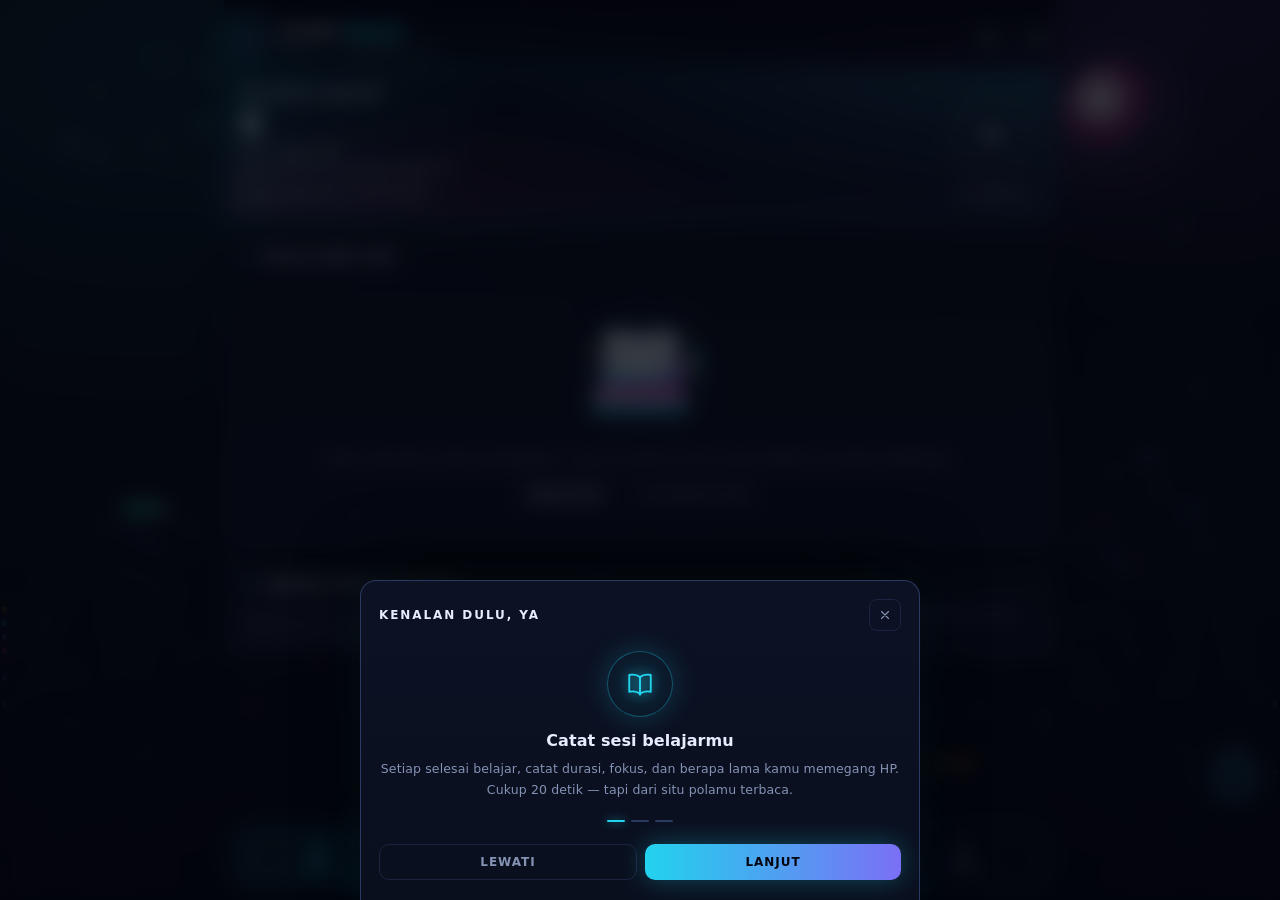
<file: index.html>
<!DOCTYPE html>
<html lang="id" data-tema="gelap">
<head>
<meta charset="utf-8">
<meta name="viewport" content="width=device-width, initial-scale=1, viewport-fit=cover">
<meta name="theme-color" content="#04060f">
<meta name="color-scheme" content="dark light">
<meta name="description" content="StudyTrack — aplikasi analisis kebiasaan belajar mahasiswa dengan K-Means clustering. Catat sesi belajar, lihat polamu, dapatkan saran yang terukur.">
<title>StudyTrack — Analisis Kebiasaan Belajar</title>
<link rel="canonical" href="https://whitefoxrakka-cloud.github.io/studytrack-ssd30/">

<meta property="og:type" content="website">
<meta property="og:title" content="StudyTrack — Analisis Kebiasaan Belajar Mahasiswa">
<meta property="og:description" content="Catat sesi belajar, lihat pola kebiasaanmu lewat K-Means clustering, dapatkan saran yang terukur.">
<meta property="og:image" content="assets/img/og.png">
<meta name="twitter:card" content="summary_large_image">

<link rel="icon" type="image/svg+xml" href="assets/ikon.svg">
<link rel="apple-touch-icon" href="assets/img/ikon-192.png">
<link rel="manifest" href="manifest.webmanifest">
<link rel="stylesheet" href="assets/css/app.css">
</head>
<body>

<!-- latar kota futuristik: diisi oleh kota.js -->
<div id="kota" aria-hidden="true"></div>

<!-- layar muat -->
<div id="muat" role="status" aria-live="polite" aria-label="Memuat aplikasi">
  <div class="muat-kartu">
    <div class="muat-logo" aria-hidden="true">STUDY<span>TRACK</span></div>
    <div class="muat-label">Sistem analisis kebiasaan belajar</div>
    <div class="muat-bar"><i></i></div>
    <div class="muat-log" id="muatLog">memuat dataset survei</div>
  </div>
</div>

<div class="app">
  <header class="topbar">
    <div class="brand">
      <div class="logo" aria-hidden="true">
        <svg viewBox="0 0 32 32" fill="none">
          <path d="M16 3.4 26.2 9.2v13.6L16 28.6 5.8 22.8V9.2z" stroke="currentColor" stroke-width="1.3" stroke-linejoin="round" opacity=".45"/>
          <path d="M11.2 20.2v-5M16 20.2V10.4M20.8 20.2v-3.4" stroke="currentColor" stroke-width="2" stroke-linecap="round"/>
          <circle cx="16" cy="6.8" r="1.7" fill="currentColor"/>
        </svg>
      </div>
      <div>
        <h1>Study<span>Track</span></h1>
        <p id="tanggal">—</p>
      </div>
    </div>
    <div class="topbar-aksi">
      <button class="icon-tombol" data-act="tema" id="btnTema" title="Ganti tema" aria-label="Ganti tema">
        <svg viewBox="0 0 24 24" aria-hidden="true"><path d="M20 14.6A8.6 8.6 0 0 1 9.4 4a8.6 8.6 0 1 0 10.6 10.6z"/></svg>
      </button>
      <button class="icon-tombol" data-act="atur" title="Pengaturan" aria-label="Pengaturan">
        <svg viewBox="0 0 24 24" aria-hidden="true"><circle cx="12" cy="12" r="3.1"/><path d="M12 2.9v2.7M12 18.4v2.7M2.9 12h2.7M18.4 12h2.7M5.6 5.6l1.9 1.9M16.5 16.5l1.9 1.9M18.4 5.6l-1.9 1.9M7.5 16.5l-1.9 1.9"/></svg>
      </button>
    </div>
  </header>
  <main id="isi"></main>
</div>

<nav class="tabbar" id="tabbar" aria-label="Navigasi utama"></nav>

<button id="nora" data-act="nora" title="Nora — asisten kecil" aria-label="Tanya Nora">
  <svg viewBox="0 0 120 120" aria-hidden="true">
    <circle class="cincin-holo" cx="60" cy="62" r="47" fill="none" stroke="#22d3ee" stroke-width=".9" stroke-dasharray="3 8" opacity=".5"/>
    <g class="badan-holo">
      <path d="M34 96V58a26 26 0 0 1 52 0v38q-6.5-8-13 0-6.5 8-13 0-6.5-8-13 0-6.5 8-13 0Z" fill="rgba(8,16,32,.88)" stroke="#22d3ee" stroke-width="2.3" stroke-linejoin="round"/>
      <path d="M34 96V58a26 26 0 0 1 52 0v38q-6.5-8-13 0-6.5 8-13 0-6.5-8-13 0-6.5 8-13 0Z" fill="none" stroke="#ff2d95" stroke-width="1" opacity=".45" transform="translate(1.8 1.8)"/>
      <g class="mata">
        <rect x="43" y="52" width="11" height="6.4" rx="3.2" fill="#22d3ee"/>
        <rect x="66" y="52" width="11" height="6.4" rx="3.2" fill="#22d3ee"/>
      </g>
      <path d="M52 68h16" stroke="#22d3ee" stroke-width="2.2" stroke-linecap="round" opacity=".75"/>
      <path d="M60 32V20" stroke="#22d3ee" stroke-width="2.2" stroke-linecap="round"/>
      <circle cx="60" cy="17" r="3.4" fill="#ff2d95"/>
    </g>
  </svg>
</button>
<div id="noraGelembung" role="status" aria-live="polite"></div>
<div id="tumpah" aria-hidden="true"></div>
<div id="toastWadah" aria-live="polite"></div>

<script src="assets/js/dataset.js"></script>
<script src="assets/js/kmeans.js"></script>
<script src="assets/js/ikon.js"></script>
<script src="assets/js/grafik.js"></script>
<script src="assets/js/animasi.js"></script>
<script src="assets/js/kota.js"></script>
<script src="assets/js/app.js"></script>
</body>
</html>
</file>
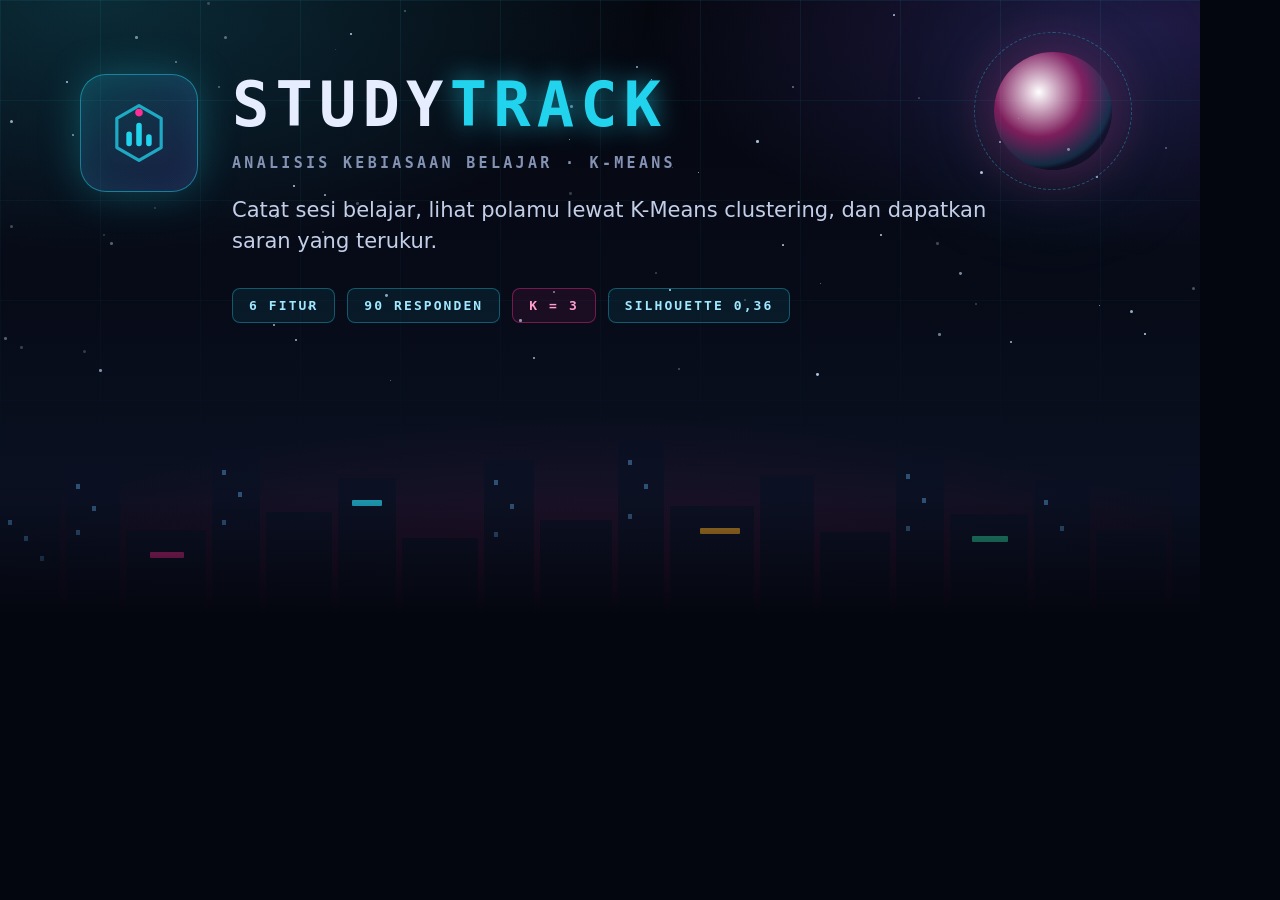
<file: tools/og.html>
<!DOCTYPE html>
<html lang="id">
<head>
<meta charset="utf-8">
<title>OG image StudyTrack</title>
<style>
  *{box-sizing:border-box;margin:0;padding:0}
  html,body{width:1200px;height:630px;overflow:hidden}
  body{
    background:#04060f;color:#e6edff;
    font-family:system-ui,-apple-system,"Segoe UI",Roboto,sans-serif;
    position:relative;
  }
  .langit{
    position:absolute;inset:0;
    background:
      radial-gradient(120% 90% at 50% 120%,rgba(255,45,149,.22),transparent 60%),
      radial-gradient(80% 70% at 8% 0%,rgba(34,211,238,.18),transparent 58%),
      radial-gradient(70% 60% at 96% 4%,rgba(124,92,255,.22),transparent 60%),
      linear-gradient(180deg,#05070f,#070b18 46%,#0a1020 76%,#120a1c);
  }
  .kisi{
    position:absolute;inset:0;
    background-image:
      linear-gradient(90deg,rgba(34,211,238,.09) 1px,transparent 1px),
      linear-gradient(180deg,rgba(34,211,238,.09) 1px,transparent 1px);
    background-size:100px 100px;
    mask-image:linear-gradient(180deg,rgba(0,0,0,.9),transparent 78%);
  }
  .bintang{position:absolute;inset:0}
  .bintang i{position:absolute;background:#cfe6ff;border-radius:50%}
  .bulan{
    position:absolute;right:88px;top:52px;width:118px;height:118px;border-radius:50%;
    background:radial-gradient(circle at 38% 34%,#fff,rgba(255,45,149,.45) 42%,rgba(34,211,238,.14) 68%,transparent 72%);
    box-shadow:0 0 60px rgba(255,45,149,.3),0 0 130px rgba(34,211,238,.18);
  }
  .bulan::after{content:"";position:absolute;inset:-20px;border-radius:50%;border:1px dashed rgba(34,211,238,.35)}

  /* kota */
  .kota{position:absolute;left:0;right:0;bottom:0;height:250px;opacity:.85}
  .kota svg{position:absolute;bottom:0;left:0;width:100%;height:100%}
  .kabut{position:absolute;left:0;right:0;bottom:0;height:130px;background:linear-gradient(180deg,transparent,#04060f 88%)}

  .isi{position:relative;padding:74px 80px;display:flex;gap:34px;align-items:flex-start}
  .logo{
    width:118px;height:118px;border-radius:26px;flex:0 0 auto;
    background:linear-gradient(140deg,rgba(34,211,238,.16),rgba(124,92,255,.16));
    border:1px solid rgba(34,211,238,.5);
    box-shadow:0 0 40px rgba(34,211,238,.28),inset 0 0 30px rgba(34,211,238,.1);
    display:grid;place-items:center;
  }
  .logo svg{width:70px;height:70px}
  .teks{min-width:0}
  h1{
    font:800 62px/1 ui-monospace,"SF Mono",Consolas,monospace;
    letter-spacing:.1em;text-transform:uppercase;white-space:nowrap;
  }
  h1 span{color:#22d3ee;text-shadow:0 0 26px rgba(34,211,238,.7)}
  .sub{
    margin-top:16px;font:700 15px/1.5 ui-monospace,Consolas,monospace;
    letter-spacing:.22em;text-transform:uppercase;color:#8492b4;
  }
  .desk{margin-top:20px;font-size:21px;line-height:1.5;color:#c3cfe8;max-width:760px}
  .chip{display:flex;gap:12px;margin-top:30px}
  .chip b{
    font:800 13px/1 ui-monospace,Consolas,monospace;letter-spacing:.16em;text-transform:uppercase;
    padding:10px 16px;border-radius:8px;border:1px solid rgba(34,211,238,.35);
    background:rgba(34,211,238,.07);color:#9fe8ff;
  }
  .chip b.p{border-color:rgba(255,45,149,.4);background:rgba(255,45,149,.08);color:#ff9ecb}
</style>
</head>
<body>
  <div class="langit"></div>
  <div class="kisi"></div>
  <div class="bintang" id="bintang"></div>
  <div class="bulan"></div>

  <div class="kota">
    <svg viewBox="0 0 1200 250" preserveAspectRatio="xMidYMax slice" aria-hidden="true">
      <g fill="#0a1122">
        <rect x="-10" y="120" width="70" height="140"/><rect x="66" y="86" width="54" height="174"/>
        <rect x="126" y="150" width="80" height="110"/><rect x="212" y="70" width="48" height="190"/>
        <rect x="266" y="132" width="66" height="128"/><rect x="338" y="98" width="58" height="162"/>
        <rect x="402" y="158" width="76" height="102"/><rect x="484" y="80" width="50" height="180"/>
        <rect x="540" y="140" width="72" height="120"/><rect x="618" y="60" width="46" height="200"/>
        <rect x="670" y="126" width="84" height="134"/><rect x="760" y="96" width="54" height="164"/>
        <rect x="820" y="152" width="70" height="108"/><rect x="896" y="74" width="48" height="186"/>
        <rect x="950" y="134" width="78" height="126"/><rect x="1034" y="100" width="56" height="160"/>
        <rect x="1096" y="150" width="70" height="110"/><rect x="1172" y="88" width="44" height="172"/>
      </g>
      <g fill="#3a6a94" opacity=".85">
        <rect x="8" y="140" width="4" height="5"/><rect x="24" y="156" width="4" height="5"/><rect x="40" y="176" width="4" height="5"/>
        <rect x="76" y="104" width="4" height="5"/><rect x="92" y="126" width="4" height="5"/><rect x="76" y="150" width="4" height="5"/>
        <rect x="222" y="90" width="4" height="5"/><rect x="238" y="112" width="4" height="5"/><rect x="222" y="140" width="4" height="5"/>
        <rect x="494" y="100" width="4" height="5"/><rect x="510" y="124" width="4" height="5"/><rect x="494" y="152" width="4" height="5"/>
        <rect x="628" y="80" width="4" height="5"/><rect x="644" y="104" width="4" height="5"/><rect x="628" y="134" width="4" height="5"/>
        <rect x="906" y="94" width="4" height="5"/><rect x="922" y="118" width="4" height="5"/><rect x="906" y="146" width="4" height="5"/>
        <rect x="1044" y="120" width="4" height="5"/><rect x="1060" y="146" width="4" height="5"/>
      </g>
      <g>
        <rect x="150" y="172" width="34" height="6" rx="1" fill="#ff2d95" opacity=".8"/>
        <rect x="352" y="120" width="30" height="6" rx="1" fill="#22d3ee" opacity=".8"/>
        <rect x="700" y="148" width="40" height="6" rx="1" fill="#ffb020" opacity=".75"/>
        <rect x="972" y="156" width="36" height="6" rx="1" fill="#2ee6a8" opacity=".7"/>
      </g>
    </svg>
  </div>
  <div class="kabut"></div>

  <div class="isi">
    <div class="logo" aria-hidden="true">
      <svg viewBox="0 0 24 24" fill="none">
        <path d="M12 2.6 19.6 7v10L12 21.4 4.4 17V7z" stroke="#22d3ee" stroke-width="1.1" stroke-linejoin="round" opacity=".75"/>
        <path d="M8.6 15.6v-3.2M12 15.6V9.4M15.4 15.6v-2.2" stroke="#22d3ee" stroke-width="1.9" stroke-linecap="round"/>
        <circle cx="12" cy="5" r="1.3" fill="#ff2d95"/>
      </svg>
    </div>
    <div class="teks">
      <h1>Study<span>Track</span></h1>
      <div class="sub">Analisis kebiasaan belajar · K-Means</div>
      <p class="desk">Catat sesi belajar, lihat polamu lewat K-Means clustering, dan dapatkan saran yang terukur.</p>
      <div class="chip">
        <b>6 fitur</b><b>90 responden</b><b class="p">k = 3</b><b>silhouette 0,36</b>
      </div>
    </div>
  </div>

  <script>
    const w = document.getElementById("bintang");
    let bibit = 991;
    const acak = () => ((bibit = (bibit * 1103515245 + 12345) & 0x7fffffff) / 0x7fffffff);
    let html = "";
    for (let i = 0; i < 70; i++) {
      const s = 1 + acak() * 2.2;
      html += '<i style="left:' + (acak() * 1200).toFixed(0) + "px;top:" + (acak() * 380).toFixed(0) +
        "px;width:" + s.toFixed(1) + "px;height:" + s.toFixed(1) + "px;opacity:" + (0.2 + acak() * 0.7).toFixed(2) + '"></i>';
    }
    w.innerHTML = html;
  </script>
</body>
</html>
</file>
<file: assets/css/app.css>
/* ============================================================
   StudyTrack — lembar gaya "NEON//HOLO"
   Rujukan rupa: Cyberpunk 2077, Detroit: Become Human, Portal 2,
   Cloudpunk. Panel gelap, garis tipis, aksen neon, hologram.
   ============================================================ */

/* ---------- Token: malam neon (bawaan) ---------- */
:root{
  --bg:#04060f; --bg2:#070b16; --bg3:#0a1020;
  --panel:rgba(11,16,30,.76); --panel2:rgba(16,22,42,.84);
  --panel-pekat:#0b1020;
  --text:#e6edff; --muted:#8492b4;
  --garis:#1b2440; --garis-kuat:#2b3a63;

  --ungu:#8b5cf6; --ungu2:#22d3ee; --pink:#ff2d95;
  --biru:#22d3ee; --mint:#2ee6a8; --kuning:#ffb020; --merah:#ff4d6d;

  --neon:var(--ungu2);
  --cahaya:0 0 22px rgba(34,211,238,.28);
  --cahaya-pink:0 0 22px rgba(255,45,149,.28);

  --r-xs:8px; --r-sm:10px; --r-md:14px; --r-lg:18px; --r-xl:22px;
  --sp:14px;

  --sh-1:0 1px 0 rgba(255,255,255,.03) inset, 0 10px 26px rgba(0,0,0,.45);
  --sh-2:0 14px 36px rgba(0,0,0,.55);
  --sh-3:0 22px 60px rgba(0,0,0,.65);

  --e-out:cubic-bezier(.22,1,.36,1);
  --e-spring:cubic-bezier(.34,1.56,.64,1);
  --t-fast:.16s; --t-med:.3s; --t-slow:.6s;

  --font-mono:ui-monospace,"SF Mono","Cascadia Mono","Segoe UI Mono",Consolas,monospace;
  --tab-tinggi:70px;
}

/* ---------- Token: siang (Detroit bersih) ---------- */
[data-tema="terang"]{
  --bg:#e9edf5; --bg2:#e2e8f2; --bg3:#eef2f8;
  --panel:rgba(255,255,255,.88); --panel2:rgba(244,247,252,.92);
  --panel-pekat:#ffffff;
  --text:#0e1524; --muted:#5a6883;
  --garis:#d3dbe8; --garis-kuat:#b9c5da;

  --ungu:#5b21b6; --ungu2:#0e7490; --pink:#be185d;
  --biru:#0e7490; --mint:#047857; --kuning:#b45309; --merah:#dc2626;

  --neon:#0e7490;
  --cahaya:0 0 0 rgba(0,0,0,0);
  --cahaya-pink:0 0 0 rgba(0,0,0,0);

  --sh-1:0 1px 2px rgba(16,24,40,.04), 0 8px 22px rgba(16,24,40,.08);
  --sh-2:0 14px 32px rgba(16,24,40,.12);
  --sh-3:0 22px 50px rgba(16,24,40,.16);
}

*{box-sizing:border-box;-webkit-tap-highlight-color:transparent}
html,body{margin:0;padding:0}
html{scroll-behavior:smooth}
body{
  font-family:system-ui,-apple-system,"Segoe UI",Roboto,sans-serif;
  color:var(--text);min-height:100vh;overflow-x:hidden;
  background:var(--bg);
  transition:background .5s ease,color .3s ease;
  letter-spacing:.005em;
}
[data-tema="terang"] body{
  background:
    radial-gradient(900px 500px at 8% -10%,rgba(14,116,144,.10),transparent 60%),
    radial-gradient(800px 460px at 100% -6%,rgba(91,33,182,.08),transparent 58%),
    linear-gradient(170deg,var(--bg),var(--bg2) 55%,var(--bg3));
  background-attachment:fixed;
}
::selection{background:rgba(34,211,238,.3);color:#fff}
[data-tema="terang"] ::selection{background:rgba(14,116,144,.2);color:#0e1524}

/* ---------- Lapisan kota ---------- */
#kota{position:fixed;inset:0;z-index:0;overflow:hidden;pointer-events:none}
[data-tema="terang"] #kota{display:none}

.kota-langit{
  position:absolute;inset:0;
  background:
    radial-gradient(120% 80% at 50% 118%,rgba(255,45,149,.18),transparent 62%),
    radial-gradient(90% 70% at 12% 6%,rgba(34,211,238,.16),transparent 60%),
    radial-gradient(80% 60% at 92% 0%,rgba(139,92,246,.18),transparent 58%),
    linear-gradient(180deg,#05070f 0%,#070b18 42%,#0a1020 72%,#120a1c 100%);
}
.bintang-baris{position:absolute;inset:0;width:100%;height:70%}
.bintang{fill:#cfe6ff;animation:pudarBintang 4s ease-in-out infinite}
.bintang.b1{animation-duration:5.2s}
.bintang.b2{animation-duration:3.4s;animation-delay:-1.2s}
.bintang.b3{animation-duration:6.6s;animation-delay:-2.4s;fill:#9fe8ff}
@keyframes pudarBintang{0%,100%{opacity:.15}50%{opacity:.9}}

.kota-bulan{
  position:absolute;right:9%;top:7%;width:104px;height:104px;border-radius:50%;
  background:radial-gradient(circle at 38% 34%,rgba(255,255,255,.9),rgba(255,45,149,.35) 42%,rgba(34,211,238,.12) 68%,transparent 72%);
  box-shadow:0 0 60px rgba(255,45,149,.28),0 0 120px rgba(34,211,238,.16);
  opacity:.85;
}
.kota-bulan::after{
  content:"";position:absolute;inset:-18px;border-radius:50%;
  border:1px dashed rgba(34,211,238,.35);
  animation:putar 42s linear infinite;
}
@keyframes putar{to{transform:rotate(360deg)}}

.kota-lapis{position:absolute;left:0;right:0;bottom:0;overflow:hidden;will-change:transform;transform:translateY(calc(var(--par,0px) * -1))}
.kota-lapis .kota-svg{
  position:absolute;left:0;bottom:0;width:200%;height:100%;
  animation:geserKota linear infinite;
}
[data-lapis="jauh"]{height:36%;opacity:.55}
[data-lapis="jauh"] .kota-svg{animation-duration:220s}
[data-lapis="tengah"]{height:46%;opacity:.8}
[data-lapis="tengah"] .kota-svg{animation-duration:130s}
[data-lapis="dekat"]{height:58%;opacity:1}
[data-lapis="dekat"] .kota-svg{animation-duration:78s}
@keyframes geserKota{from{transform:translateX(0)}to{transform:translateX(-50%)}}

.jendela{animation:nyala 5s steps(1,end) infinite}
.jendela.j1{animation-duration:6.5s}
.jendela.j2{animation-duration:4.2s;animation-delay:-1.6s}
.jendela.j3{animation-duration:8s;animation-delay:-3.1s}
@keyframes nyala{0%,92%,100%{opacity:.85}94%{opacity:.15}96%{opacity:1}98%{opacity:.3}}
.tanda{animation:tandaNyala 3.6s ease-in-out infinite}
@keyframes tandaNyala{0%,100%{opacity:.45}50%{opacity:.95}}
.lampu-antena{animation:antena 2.4s ease-in-out infinite}
@keyframes antena{0%,100%{opacity:.2}50%{opacity:1}}

.kendaraan{position:absolute;inset:0;overflow:hidden}
.kendaraan i{
  position:absolute;left:-8%;width:18px;height:1.4px;border-radius:2px;
  animation-name:terbang;animation-timing-function:linear;animation-iteration-count:infinite;
}
@keyframes terbang{from{transform:translateX(-10vw)}to{transform:translateX(115vw)}}

.hujan{position:absolute;inset:0;overflow:hidden;opacity:.5}
.hujan i{
  position:absolute;top:-20%;width:1px;height:64px;
  background:linear-gradient(180deg,transparent,rgba(34,211,238,.55),transparent);
  animation-name:turun;animation-timing-function:linear;animation-iteration-count:infinite;
}
@keyframes turun{from{transform:translateY(-30vh)}to{transform:translateY(130vh)}}

.kota-kabut{
  position:absolute;left:0;right:0;bottom:0;height:46%;
  background:linear-gradient(180deg,transparent,rgba(4,6,15,.55) 55%,var(--bg) 100%);
}
body::after{
  content:"";position:fixed;inset:0;z-index:1;pointer-events:none;
  background:repeating-linear-gradient(180deg,rgba(255,255,255,.028) 0 1px,transparent 1px 3px);
  mix-blend-mode:overlay;opacity:.55;
}
[data-tema="terang"] body::after{display:none}

.app{position:relative;z-index:2;max-width:860px;margin:0 auto;padding:0 var(--sp) calc(var(--tab-tinggi) + 48px)}

/* ---------- Kepala ---------- */
.topbar{
  display:flex;align-items:center;justify-content:space-between;gap:10px;
  padding:16px 0 10px;position:sticky;top:0;z-index:30;
  backdrop-filter:blur(16px) saturate(1.15);
  transition:padding var(--t-med) var(--e-out);
}
.topbar::after{
  content:"";position:absolute;inset:0;z-index:-1;
  background:linear-gradient(180deg,var(--bg) 12%,rgba(4,6,15,.55) 70%,transparent);
  opacity:.92;
}
[data-tema="terang"] .topbar::after{background:linear-gradient(180deg,var(--bg) 12%,transparent)}
.topbar.mengecil{padding:8px 0 6px}
.topbar.mengecil .logo{width:36px;height:36px;border-radius:10px}
.topbar.mengecil .brand h1{font-size:15px}

.brand{display:flex;align-items:center;gap:11px;min-width:0}
.logo{
  width:44px;height:44px;border-radius:11px;display:grid;place-items:center;flex:0 0 auto;
  background:linear-gradient(140deg,rgba(34,211,238,.18),rgba(139,92,246,.18));
  border:1px solid rgba(34,211,238,.45);
  box-shadow:0 0 20px rgba(34,211,238,.22),inset 0 0 18px rgba(34,211,238,.1);
  transition:width var(--t-med) var(--e-out),height var(--t-med) var(--e-out);
}
.logo svg{width:24px;height:24px;color:var(--ungu2)}
[data-tema="terang"] .logo{background:#fff;border-color:var(--garis-kuat);box-shadow:var(--sh-1)}
[data-tema="terang"] .logo svg{color:var(--ungu2)}

.brand h1{
  margin:0;font-size:17px;letter-spacing:.14em;font-weight:800;white-space:nowrap;
  font-family:var(--font-mono);text-transform:uppercase;
  transition:font-size var(--t-med) var(--e-out);
}
.brand h1 span{color:var(--ungu2);text-shadow:0 0 14px rgba(34,211,238,.55)}
[data-tema="terang"] .brand h1 span{text-shadow:none;color:var(--ungu2)}
.brand p{
  margin:2px 0 0;font-size:10px;color:var(--muted);white-space:nowrap;overflow:hidden;text-overflow:ellipsis;
  letter-spacing:.12em;text-transform:uppercase;font-family:var(--font-mono);
}
.topbar-aksi{display:flex;gap:8px;flex:0 0 auto}
.icon-tombol{
  width:40px;height:40px;border-radius:10px;border:1px solid var(--garis);background:var(--panel);
  color:var(--text);cursor:pointer;display:grid;place-items:center;
  transition:transform var(--t-fast) var(--e-spring),border-color var(--t-fast),box-shadow var(--t-fast);
}
.icon-tombol svg{
  width:17px;height:17px;stroke:currentColor;fill:none;stroke-width:1.7;
  stroke-linecap:round;stroke-linejoin:round;
}
.icon-tombol:hover{border-color:var(--garis-kuat);box-shadow:var(--cahaya)}
.icon-tombol:active{transform:scale(.92)}

/* ---------- Ikon garis ---------- */
.ikon{display:inline-grid;place-items:center;flex:0 0 auto}
.ikon svg{width:16px;height:16px;stroke:currentColor;fill:none;stroke-width:1.7;stroke-linecap:round;stroke-linejoin:round}
.kartu h2 .ikon{color:var(--ungu2)}
[data-tema="terang"] .kartu h2 .ikon{color:var(--ungu2)}

/* ikon besar untuk langkah panduan */
.ikon-besar{
  width:66px;height:66px;border-radius:50%;margin:0 auto 14px;display:grid;place-items:center;
  border:1px solid rgba(34,211,238,.35);
  background:radial-gradient(circle,rgba(34,211,238,.16),transparent 70%);
  box-shadow:0 0 28px rgba(34,211,238,.22),inset 0 0 22px rgba(34,211,238,.08);
}
.ikon-besar svg{
  width:30px;height:30px;stroke:var(--ungu2);fill:none;stroke-width:1.5;
  stroke-linecap:round;stroke-linejoin:round;filter:drop-shadow(0 0 6px rgba(34,211,238,.7));
}
[data-tema="terang"] .ikon-besar{background:rgba(14,116,144,.06);box-shadow:var(--sh-1)}
[data-tema="terang"] .ikon-besar svg{filter:none}

/* ikon di dalam baris teks kecil */
.item-meta .ikon svg{width:11px;height:11px;stroke-width:1.9}
.item-meta > span{display:inline-flex;align-items:center;gap:4px}
.toast .ikon svg{width:13px;height:13px;stroke-width:1.8}
.ikon-kosong svg{width:28px;height:28px;stroke:var(--muted);stroke-width:1.5;opacity:.65;display:block;margin:0 auto 10px}
.lembar .tutup svg{width:14px;height:14px;stroke:currentColor;fill:none;stroke-width:1.9;stroke-linecap:round}

/* ---------- Kartu ---------- */
.kartu{
  position:relative;
  background:linear-gradient(180deg,var(--panel),var(--panel2));
  border:1px solid var(--garis);border-radius:var(--r-md);
  padding:16px;margin-bottom:12px;
  box-shadow:var(--sh-1);
  backdrop-filter:blur(14px) saturate(1.1);
  animation:kartuMasuk .5s var(--e-out) both;
  animation-delay:calc(var(--i,0) * 45ms);
  transition:border-color var(--t-med),box-shadow var(--t-med);
}
.kartu::before{
  content:"";position:absolute;left:0;top:0;height:1px;width:64px;
  background:linear-gradient(90deg,var(--ungu2),transparent);
  opacity:.7;border-radius:2px;
}
.kartu:hover{border-color:var(--garis-kuat)}
@keyframes kartuMasuk{from{opacity:0;transform:translateY(14px)}to{opacity:1;transform:none}}

.kartu h2{
  margin:0 0 12px;font-size:11.5px;display:flex;align-items:center;gap:8px;
  letter-spacing:.14em;text-transform:uppercase;color:var(--text);font-weight:800;
}
.kartu h2 .kanan{
  margin-left:auto;font-size:9.5px;font-weight:700;color:var(--muted);
  letter-spacing:.08em;text-transform:uppercase;font-family:var(--font-mono);
}

/* ---------- Hero ---------- */
.hero{
  border:1px solid rgba(34,211,238,.3);color:var(--text);position:relative;overflow:hidden;
  background:
    radial-gradient(120% 150% at 100% 0%,rgba(34,211,238,.2),transparent 55%),
    radial-gradient(110% 130% at 0% 100%,rgba(255,45,149,.16),transparent 60%),
    linear-gradient(135deg,#080d1c,#0c1428 55%,#131a33);
  box-shadow:0 0 34px rgba(34,211,238,.12),inset 0 0 70px rgba(34,211,238,.05);
  animation:kartuMasuk .5s var(--e-out) both;
}
.hero::before{
  content:"";position:absolute;inset:0;pointer-events:none;
  background:repeating-linear-gradient(180deg,rgba(34,211,238,.05) 0 1px,transparent 1px 4px);
  opacity:.5;
}
.hero::after{
  content:"";position:absolute;top:-40%;left:-30%;width:60%;height:180%;
  background:linear-gradient(100deg,transparent,rgba(34,211,238,.16),transparent);
  transform:rotate(8deg);animation:kilau 7s ease-in-out infinite;pointer-events:none;
}
@keyframes kilau{0%,100%{transform:translateX(-20%) rotate(8deg);opacity:.2}50%{transform:translateX(260%) rotate(8deg);opacity:.7}}
[data-tema="terang"] .hero{
  background:linear-gradient(135deg,#0f2a3a,#123246 55%,#0b2230);
  border-color:#0e7490;color:#eaf6ff;
}
.hero-isi{display:flex;gap:14px;align-items:center;justify-content:space-between;position:relative;z-index:1}
.hero-teks{min-width:0}
.hero h2{
  color:#dff6ff;margin:0 0 6px;font-size:12px;font-weight:800;letter-spacing:.16em;text-transform:uppercase;
}
.hero p{margin:0;font-size:11.5px;opacity:.8;line-height:1.55;letter-spacing:.04em}
.hero .hero-angka{
  font-family:var(--font-mono);font-size:34px;font-weight:800;letter-spacing:-.02em;
  margin:6px 0 4px;color:#eafcff;text-shadow:0 0 26px rgba(34,211,238,.5);line-height:1.05;
}
.hero .hero-angka small{font-size:10px;font-weight:700;opacity:.7;letter-spacing:.16em;text-transform:uppercase;display:block;margin-top:4px}
.hero-ring{flex:0 0 auto;text-align:center}
.hero-ring .ring{width:92px;height:92px}
.hero-ring small{display:block;font-size:9px;opacity:.75;margin-top:4px;font-weight:700;letter-spacing:.12em;text-transform:uppercase}

/* ---------- Statistik ---------- */
.petak{display:grid;grid-template-columns:repeat(2,1fr);gap:10px;margin-bottom:12px}
.stat{
  position:relative;overflow:hidden;
  background:linear-gradient(180deg,var(--panel),var(--panel2));
  border:1px solid var(--garis);border-radius:var(--r-sm);padding:12px;
  box-shadow:var(--sh-1);
  animation:kartuMasuk .5s var(--e-out) both;
  animation-delay:calc(var(--i,0) * 45ms + 60ms);
  transition:transform var(--t-med) var(--e-out),border-color var(--t-med),box-shadow var(--t-med);
}
.stat::after{
  content:"";position:absolute;left:0;top:0;bottom:0;width:2px;
  background:linear-gradient(180deg,var(--ungu2),transparent);
  opacity:.55;
}
.stat:hover{transform:translateY(-2px);border-color:rgba(34,211,238,.35);box-shadow:var(--sh-2),var(--cahaya)}
.stat .lbl{
  font-size:9px;color:var(--muted);font-weight:800;display:flex;align-items:center;gap:5px;
  letter-spacing:.14em;text-transform:uppercase;
}
.stat .lbl .ikon svg{width:12px;height:12px;stroke-width:1.8}
.stat .angka{
  font-family:var(--font-mono);font-size:22px;font-weight:800;margin-top:7px;letter-spacing:-.02em;
  font-variant-numeric:tabular-nums;
}
.stat .angka small{font-size:9px;font-weight:700;color:var(--muted);letter-spacing:.1em;text-transform:uppercase;display:block;margin-top:3px}

/* ---------- Cincin ---------- */
.ring{width:110px;height:110px;flex:0 0 auto;overflow:visible}
.ring-bg{fill:none;stroke:rgba(255,255,255,.09);stroke-width:8}
[data-tema="terang"] .ring-bg{stroke:rgba(14,21,36,.12)}
.ring-fg{
  fill:none;stroke-width:8;stroke-linecap:round;
  animation:ringIsi 1.1s var(--e-out) both;
  filter:drop-shadow(0 0 6px currentColor);
}
[data-tema="terang"] .ring-fg{filter:none}
@keyframes ringIsi{from{stroke-dashoffset:var(--dari)}to{stroke-dashoffset:var(--ke)}}
.ring-angka{font-size:19px;font-weight:800;fill:var(--text);font-family:var(--font-mono)}

/* ---------- Chip ---------- */
.chip-baris{display:flex;gap:8px;overflow-x:auto;padding:2px 0 6px;scrollbar-width:none}
.chip-baris::-webkit-scrollbar{display:none}
.chip{
  border:1px solid var(--garis);background:var(--panel);color:var(--muted);
  padding:7px 13px;border-radius:8px;font-size:11px;font-weight:700;white-space:nowrap;
  cursor:pointer;font-family:var(--font-mono);letter-spacing:.06em;text-transform:uppercase;
  transition:transform var(--t-fast) var(--e-spring),background var(--t-fast),color var(--t-fast),border-color var(--t-fast),box-shadow var(--t-fast);
}
.chip:hover{border-color:var(--garis-kuat);color:var(--text)}
.chip:active{transform:scale(.95)}
.chip.aktif{
  background:rgba(34,211,238,.12);color:var(--ungu2);border-color:rgba(34,211,238,.55);
  box-shadow:0 0 16px rgba(34,211,238,.22);
}
[data-tema="terang"] .chip.aktif{background:rgba(14,116,144,.08);box-shadow:none}

/* ---------- Segmen ---------- */
.segmen{display:flex;gap:4px;background:rgba(255,255,255,.03);border:1px solid var(--garis);border-radius:var(--r-sm);padding:3px}
[data-tema="terang"] .segmen{background:rgba(14,21,36,.03)}
.segmen button{
  flex:1;border:1px solid transparent;background:transparent;color:var(--muted);font-family:var(--font-mono);
  font-size:10.5px;font-weight:700;padding:8px 4px;border-radius:7px;cursor:pointer;
  letter-spacing:.08em;text-transform:uppercase;
  transition:all var(--t-fast) var(--e-out);
}
.segmen button.aktif{
  background:rgba(34,211,238,.1);border-color:rgba(34,211,238,.4);color:var(--ungu2);
  box-shadow:0 0 14px rgba(34,211,238,.16) inset;
}

/* ---------- Formulir ---------- */
label{
  display:block;font-size:9.5px;font-weight:800;color:var(--muted);margin:12px 0 6px;
  letter-spacing:.14em;text-transform:uppercase;
}
input,textarea,select{
  width:100%;padding:11px 12px;border:1px solid var(--garis);border-radius:var(--r-sm);
  font-size:14px;font-family:inherit;background:rgba(255,255,255,.03);color:var(--text);
  transition:border-color var(--t-fast),box-shadow var(--t-fast),background var(--t-fast);
}
[data-tema="terang"] input,[data-tema="terang"] textarea,[data-tema="terang"] select{background:#fff}
input:hover,textarea:hover,select:hover{border-color:var(--garis-kuat)}
input:focus,textarea:focus,select:focus{
  outline:none;border-color:rgba(34,211,238,.6);box-shadow:0 0 0 3px rgba(34,211,238,.12),0 0 18px rgba(34,211,238,.12);
  background:rgba(34,211,238,.04);
}
[data-tema="terang"] input:focus,[data-tema="terang"] textarea:focus,[data-tema="terang"] select:focus{
  background:#fff;box-shadow:0 0 0 3px rgba(14,116,144,.12);
}
textarea{min-height:64px;resize:vertical}
.baris{display:flex;gap:10px;flex-wrap:wrap}
.baris>.kolom{flex:1;min-width:130px}
.durasi-cepat{display:flex;gap:6px;margin-top:8px;flex-wrap:wrap}
.durasi-cepat button{
  border:1px solid var(--garis);background:transparent;color:var(--muted);
  font-family:var(--font-mono);font-size:10px;font-weight:700;padding:5px 10px;border-radius:6px;cursor:pointer;
  letter-spacing:.06em;transition:all var(--t-fast) var(--e-spring);
}
.durasi-cepat button:hover{border-color:rgba(34,211,238,.5);color:var(--ungu2)}
.durasi-cepat button:active{transform:scale(.94)}
input[type=range]{
  -webkit-appearance:none;appearance:none;height:4px;padding:0;border:0;border-radius:999px;
  background:linear-gradient(90deg,rgba(34,211,238,.6),rgba(139,92,246,.25));margin-top:12px;
}
input[type=range]::-webkit-slider-thumb{
  -webkit-appearance:none;width:16px;height:16px;border-radius:3px;
  background:var(--ungu2);cursor:pointer;box-shadow:0 0 12px rgba(34,211,238,.7);
  transition:transform var(--t-fast) var(--e-spring);
}
input[type=range]::-webkit-slider-thumb:active{transform:scale(1.2)}

/* ---------- Tombol ---------- */
.tombol{
  position:relative;overflow:hidden;
  border:1px solid var(--garis);background:rgba(255,255,255,.03);color:var(--text);
  padding:10px 15px;border-radius:var(--r-sm);font-weight:700;font-size:12px;cursor:pointer;font-family:inherit;
  letter-spacing:.08em;text-transform:uppercase;
  transition:transform var(--t-fast) var(--e-spring),box-shadow var(--t-fast),border-color var(--t-fast),filter var(--t-fast);
}
[data-tema="terang"] .tombol{background:#fff}
.tombol:hover{border-color:var(--garis-kuat);box-shadow:var(--cahaya)}
.tombol:active{transform:scale(.97)}
.tombol.utama{
  border:0;color:#04060f;width:100%;margin-top:14px;font-weight:800;
  background:linear-gradient(90deg,var(--ungu2),var(--ungu) 70%,var(--pink));
  background-size:170% 100%;
  box-shadow:0 0 26px rgba(34,211,238,.3);
  animation:geserWarna 7s ease-in-out infinite;
}
@keyframes geserWarna{0%,100%{background-position:0% 50%}50%{background-position:100% 50%}}
.tombol.utama:hover{filter:brightness(1.08)}
[data-tema="terang"] .tombol.utama{color:#fff}
.tombol.mini{padding:7px 12px;font-size:10.5px;border-radius:8px}
.tombol.lembut{background:transparent;color:var(--muted)}
.tombol.hantu{border-color:transparent;background:transparent;color:var(--muted)}
.tombol.bahaya{border-color:rgba(255,77,109,.45);color:var(--merah);background:rgba(255,77,109,.06)}

.riak{position:absolute;border-radius:50%;background:rgba(34,211,238,.45);transform:scale(0);animation:riak .55s var(--e-out) forwards;pointer-events:none}
@keyframes riak{to{transform:scale(2.6);opacity:0}}

/* ---------- Daftar ---------- */
.daftar{display:flex;flex-direction:column;gap:8px}
.item{
  position:relative;
  display:flex;gap:11px;align-items:flex-start;
  background:rgba(255,255,255,.025);border:1px solid var(--garis);
  border-radius:var(--r-sm);padding:12px;
  transition:border-color var(--t-fast),background var(--t-fast),box-shadow var(--t-fast);
}
[data-tema="terang"] .item{background:#fff}
.item:hover{border-color:rgba(34,211,238,.35);background:rgba(34,211,238,.04)}
.item-isi{flex:1;min-width:0}
.item-judul{font-weight:700;font-size:14px;word-break:break-word;display:flex;flex-wrap:wrap;align-items:center;gap:6px}
.item-cat{font-size:12.5px;color:var(--muted);margin-top:4px;white-space:pre-wrap;word-break:break-word;line-height:1.55}
.item-meta{display:flex;gap:10px;align-items:center;flex-wrap:wrap;margin-top:8px;font-size:10.5px;color:var(--muted);font-family:var(--font-mono);letter-spacing:.02em}
.hapus{
  flex:0 0 auto;background:transparent;border:0;color:var(--muted);cursor:pointer;
  padding:5px;border-radius:6px;display:grid;place-items:center;
  transition:opacity var(--t-fast),transform var(--t-fast),color var(--t-fast),background var(--t-fast);
}
.hapus svg{width:14px;height:14px;stroke:currentColor;fill:none;stroke-width:1.7;stroke-linecap:round;stroke-linejoin:round}
.hapus:hover{color:var(--ungu2);background:rgba(34,211,238,.08)}
.hapus:active{transform:scale(.88)}
.pil{
  padding:2px 8px;border-radius:4px;font-size:9px;font-weight:800;letter-spacing:.1em;text-transform:uppercase;
  border:1px solid transparent;font-family:var(--font-mono);
}
.pil.mandiri{background:rgba(46,230,168,.1);color:var(--mint);border-color:rgba(46,230,168,.3)}
.pil.kelompok{background:rgba(34,211,238,.1);color:var(--biru);border-color:rgba(34,211,238,.3)}
.pil.kelas{background:rgba(255,176,32,.1);color:var(--kuning);border-color:rgba(255,176,32,.3)}
.kosong{padding:22px 14px;text-align:center;color:var(--muted);font-size:12.5px;line-height:1.7}
.kosong img{width:180px;max-width:68%;display:block;margin:0 auto 12px;opacity:.85;filter:drop-shadow(0 0 18px rgba(34,211,238,.25));animation:apung 7s ease-in-out infinite}
[data-tema="terang"] .kosong img{filter:none}

/* ---------- Grafik ---------- */
.grafik{width:100%;height:auto;display:block;overflow:visible;max-width:560px;margin-left:auto;margin-right:auto}
.grafik text{font-family:var(--font-mono)}
.grafik .sumbu{stroke:var(--garis-kuat);stroke-width:1}
.grafik .grid{stroke:rgba(255,255,255,.06);stroke-width:1;stroke-dasharray:2 4}
[data-tema="terang"] .grafik .grid{stroke:rgba(14,21,36,.09)}
.grafik .label-sumbu{font-size:8.5px;fill:var(--muted);font-weight:600;letter-spacing:.02em}
.grafik .nilai{font-size:9px;fill:var(--text);font-weight:700}

.grafik .bt{transform-box:fill-box;transform-origin:center bottom;animation:batangTumbuh .7s var(--e-out) both;animation-delay:calc(var(--i,0) * 45ms)}
@keyframes batangTumbuh{from{transform:scaleY(.02);opacity:0}to{transform:scaleY(1);opacity:1}}
.grafik .bh{transform-box:fill-box;transform-origin:left center;animation:bhTumbuh .75s var(--e-out) both;animation-delay:calc(var(--i,0) * 60ms)}
@keyframes bhTumbuh{from{transform:scaleX(.02);opacity:0}to{transform:scaleX(1);opacity:1}}
.grafik .tk{transform-box:fill-box;transform-origin:center;animation:titikPop .45s var(--e-spring) both;animation-delay:calc(var(--i,0) * 12ms)}
@keyframes titikPop{from{transform:scale(0);opacity:0}to{transform:scale(1);opacity:1}}
.grafik .gj{animation:garisGambar 1.1s var(--e-out) both;filter:drop-shadow(0 0 5px currentColor)}
[data-tema="terang"] .grafik .gj{filter:none}
@keyframes garisGambar{from{stroke-dashoffset:var(--panjang)}to{stroke-dashoffset:0}}
.grafik .ga{animation:pudarMasuk .9s ease .35s both}
@keyframes pudarMasuk{from{opacity:0}to{opacity:.14}}
.grafik .rd{transform-box:view-box;transform-origin:160px 148px;animation:radarTumbuh .8s var(--e-out) both}
@keyframes radarTumbuh{from{transform:scale(.2);opacity:0}to{transform:scale(1);opacity:1}}

/* ---------- Tabel ---------- */
.tabel-bungkus{overflow-x:auto;border:1px solid var(--garis);border-radius:var(--r-sm);background:rgba(255,255,255,.02)}
[data-tema="terang"] .tabel-bungkus{background:#fff}
table{border-collapse:collapse;width:100%;font-size:11.5px;font-family:var(--font-mono)}
th,td{padding:8px 10px;text-align:left;white-space:nowrap;border-bottom:1px solid var(--garis)}
th{
  background:rgba(255,255,255,.04);font-size:8.5px;text-transform:uppercase;letter-spacing:.12em;
  color:var(--muted);position:sticky;top:0;z-index:1;font-weight:800;
}
[data-tema="terang"] th{background:#eef2f8}
th[data-urut]{cursor:pointer;user-select:none;transition:color var(--t-fast)}
th[data-urut]:hover{color:var(--ungu2)}
th .arah{opacity:.5;font-size:8px}
tbody tr{transition:background var(--t-fast)}
tbody tr:hover{background:rgba(34,211,238,.05)}
tbody tr:last-child td{border-bottom:0}
td.num{text-align:right;font-variant-numeric:tabular-nums}

/* ---------- Cluster ---------- */
.cluster-kartu{
  position:relative;
  border:1px solid var(--garis);border-left:3px solid var(--ungu);border-radius:var(--r-sm);
  padding:12px;margin-bottom:8px;background:rgba(255,255,255,.02);
  transition:transform var(--t-med) var(--e-out),box-shadow var(--t-med),border-color var(--t-med);
}
[data-tema="terang"] .cluster-kartu{background:#fff}
.cluster-kartu:hover{transform:translateY(-1px);box-shadow:var(--sh-2)}
.cluster-kartu h3{margin:0;font-size:12px;display:flex;align-items:center;gap:8px;letter-spacing:.06em;text-transform:uppercase}
.cluster-kartu h3 .jumlah{
  margin-left:auto;font-size:9.5px;font-weight:700;color:var(--muted);
  font-family:var(--font-mono);letter-spacing:.04em;text-transform:none;
}
.cluster-kartu p{margin:9px 0 0;font-size:12px;color:var(--muted);line-height:1.65}
.fitur-baris{display:flex;flex-direction:column;gap:6px;margin-top:10px}
.fitur-baris .fb{display:flex;align-items:center;gap:8px;font-size:10.5px;font-family:var(--font-mono)}
.fitur-baris .fb span.n{width:64px;color:var(--muted);font-weight:700;flex:0 0 auto;letter-spacing:.04em}
.fitur-baris .fb .jalur{flex:1;height:4px;border-radius:2px;background:rgba(255,255,255,.07);overflow:hidden}
[data-tema="terang"] .fitur-baris .fb .jalur{background:rgba(14,21,36,.08)}
.fitur-baris .fb .jalur i{display:block;height:100%;border-radius:2px;transform-origin:left;animation:jalurTumbuh .8s var(--e-out) both;animation-delay:calc(var(--i,0) * 55ms);box-shadow:0 0 8px currentColor}
@keyframes jalurTumbuh{from{transform:scaleX(0)}to{transform:scaleX(1)}}
.fitur-baris .fb b{width:32px;text-align:right;font-variant-numeric:tabular-nums}

.lencana{display:inline-flex;align-items:center;gap:6px;padding:3px 9px;border-radius:4px;font-size:9px;font-weight:800;letter-spacing:.1em;text-transform:uppercase;border:1px solid}

/* ---------- Lembar (modal bawah) ---------- */
.tirai{
  position:fixed;inset:0;z-index:80;display:flex;align-items:flex-end;justify-content:center;
  background:rgba(3,5,12,.72);backdrop-filter:blur(10px);
  animation:tiraiMasuk .28s ease both;
}
.tirai.tutup{animation:tiraiKeluar .24s ease forwards}
@keyframes tiraiMasuk{from{opacity:.6}to{opacity:1}}
@keyframes tiraiKeluar{to{opacity:0}}
.lembar{
  width:100%;max-width:560px;max-height:88vh;overflow-y:auto;
  background:linear-gradient(180deg,#0c1224,#0a0f1e);
  border:1px solid var(--garis-kuat);border-bottom:0;
  border-radius:16px 16px 0 0;
  box-shadow:0 -20px 60px rgba(0,0,0,.6),0 0 40px rgba(34,211,238,.08);
  animation:lembarMasuk .38s var(--e-out) both;
  padding-bottom:env(safe-area-inset-bottom,0px);
}
[data-tema="terang"] .lembar{background:#fff;box-shadow:0 -20px 50px rgba(16,24,40,.18)}
.tirai.tutup .lembar{animation:lembarKeluar .24s ease forwards}
@keyframes lembarMasuk{from{transform:translateY(26px);opacity:.6}to{transform:none;opacity:1}}
@keyframes lembarKeluar{to{transform:translateY(100%);opacity:.3}}
.lembar-kepala{display:flex;align-items:center;gap:10px;padding:18px 18px 8px}
.lembar-kepala h3{margin:0;font-size:12px;letter-spacing:.16em;text-transform:uppercase;font-weight:800}
.lembar-kepala .tutup{
  margin-left:auto;border:1px solid var(--garis);background:transparent;width:32px;height:32px;border-radius:8px;
  cursor:pointer;color:var(--muted);display:grid;place-items:center;
}
.lembar-kepala .tutup:hover{color:var(--text);border-color:var(--garis-kuat)}
.lembar-isi{padding:6px 18px 18px}
.lembar-kaki{padding:0 18px 20px;display:flex;gap:8px}
.lembar-kaki .tombol{flex:1;margin:0}

.titik-langkah{display:flex;gap:6px;justify-content:center;margin:16px 0 4px}
.titik-langkah i{width:18px;height:2px;border-radius:2px;background:var(--garis-kuat);transition:all var(--t-med) var(--e-spring)}
.titik-langkah i.on{background:var(--ungu2);box-shadow:0 0 10px rgba(34,211,238,.7)}

/* ---------- Maskot hologram ---------- */
#nora{
  position:fixed;right:14px;bottom:calc(var(--tab-tinggi) + 26px);z-index:46;width:62px;height:62px;
  border:0;padding:0;background:transparent;cursor:pointer;
  filter:drop-shadow(0 0 14px rgba(34,211,238,.55));
  transition:transform var(--t-fast) var(--e-spring);
}
#nora:hover{transform:scale(1.06)}
#nora:active{transform:scale(.92)}
#nora svg{width:100%;height:100%;animation:apung 3.8s ease-in-out infinite}
#nora .badan-holo{animation:holoFlicker 6s steps(1,end) infinite}
#nora .mata{transform-box:fill-box;transform-origin:center;animation:kedip 5.4s infinite}
#nora .cincin-holo{transform-box:fill-box;transform-origin:center;animation:putar 9s linear infinite}
@keyframes holoFlicker{0%,88%,100%{opacity:1}89%{opacity:.35}90%{opacity:1}93%{opacity:.6}94%{opacity:1}}
@keyframes kedip{0%,93%,100%{transform:scaleY(1)}96%{transform:scaleY(.08)}}
@keyframes apung{0%,100%{transform:translateY(0)}50%{transform:translateY(-6px)}}

#noraGelembung{
  position:fixed;right:82px;bottom:calc(var(--tab-tinggi) + 30px);z-index:47;max-width:240px;
  background:rgba(10,16,30,.94);border:1px solid rgba(34,211,238,.45);border-radius:10px 10px 3px 10px;
  padding:10px 13px;font-size:12px;font-weight:500;line-height:1.6;color:var(--text);
  box-shadow:0 0 30px rgba(34,211,238,.18);backdrop-filter:blur(8px);
  opacity:0;transform:translateY(8px) scale(.94);transform-origin:bottom right;
  transition:opacity .24s ease,transform .32s var(--e-spring);pointer-events:none;
}
[data-tema="terang"] #noraGelembung{background:#fff;border-color:var(--garis-kuat);box-shadow:var(--sh-2)}
#noraGelembung::after{
  content:"";position:absolute;right:-1px;bottom:-7px;width:10px;height:10px;
  background:inherit;border-right:1px solid rgba(34,211,238,.45);border-bottom:1px solid rgba(34,211,238,.45);
  transform:rotate(45deg);
}
#noraGelembung.tampil{opacity:1;transform:none}

/* ---------- Toast ---------- */
#toastWadah{
  position:fixed;left:50%;transform:translateX(-50%);bottom:calc(var(--tab-tinggi) + 30px);z-index:90;
  display:flex;flex-direction:column;gap:8px;align-items:center;width:calc(100% - 40px);max-width:420px;pointer-events:none;
}
.toast{
  display:flex;align-items:center;gap:9px;
  padding:10px 16px;border-radius:8px;color:var(--text);font-size:11.5px;font-weight:700;
  letter-spacing:.06em;text-transform:uppercase;font-family:var(--font-mono);
  background:rgba(10,16,30,.95);border:1px solid rgba(34,211,238,.45);
  box-shadow:0 0 26px rgba(34,211,238,.2),0 12px 30px rgba(0,0,0,.5);
  animation:toastMasuk .34s var(--e-spring) both;
}
.toast.mint{border-color:rgba(46,230,168,.5);box-shadow:0 0 26px rgba(46,230,168,.2)}
.toast.merah{border-color:rgba(255,77,109,.5);box-shadow:0 0 26px rgba(255,77,109,.2)}
.toast.ungu{border-color:rgba(139,92,246,.5);box-shadow:0 0 26px rgba(139,92,246,.2)}
[data-tema="terang"] .toast{background:#fff;box-shadow:var(--sh-2);color:var(--text)}
.toast.keluar{animation:toastKeluar .28s ease forwards}
@keyframes toastMasuk{from{opacity:0;transform:translateY(14px) scale(.95)}to{opacity:1;transform:none}}
@keyframes toastKeluar{to{opacity:0;transform:translateY(8px) scale(.97)}}

/* ---------- Tab bawah ---------- */
.tabbar{
  position:fixed;left:50%;transform:translateX(-50%);bottom:12px;z-index:50;
  width:calc(100% - 24px);max-width:816px;display:flex;gap:4px;
  background:rgba(8,12,24,.86);
  border:1px solid rgba(34,211,238,.22);border-radius:12px;padding:6px;
  box-shadow:0 0 30px rgba(34,211,238,.1),0 18px 44px rgba(0,0,0,.55);
  backdrop-filter:blur(18px) saturate(1.3);
}
[data-tema="terang"] .tabbar{background:rgba(255,255,255,.92);border-color:var(--garis-kuat);box-shadow:var(--sh-2)}
.tab{
  position:relative;flex:1;border:1px solid transparent;background:transparent;color:var(--muted);
  padding:7px 2px;border-radius:8px;cursor:pointer;font-family:inherit;
  display:flex;flex-direction:column;align-items:center;gap:4px;
  transition:color var(--t-med),transform var(--t-fast) var(--e-spring),background var(--t-fast),border-color var(--t-fast);
}
.tab .tab-ikon{display:grid;place-items:center;transition:transform var(--t-med) var(--e-spring)}
.tab .tab-ikon svg{width:18px;height:18px;stroke:currentColor;fill:none;stroke-width:1.7;stroke-linecap:round;stroke-linejoin:round}
.tab .tab-nama{font-size:8px;font-weight:800;letter-spacing:.12em;text-transform:uppercase;font-family:var(--font-mono)}
.tab:active{transform:scale(.95)}
.tab.aktif{
  color:var(--ungu2);background:rgba(34,211,238,.1);border-color:rgba(34,211,238,.45);
  box-shadow:0 0 18px rgba(34,211,238,.18),inset 0 0 14px rgba(34,211,238,.08);
}
.tab.aktif .tab-ikon{transform:translateY(-1px);filter:drop-shadow(0 0 6px rgba(34,211,238,.8))}
[data-tema="terang"] .tab.aktif{background:rgba(14,116,144,.08);box-shadow:none}

/* ---------- Konfeti ---------- */
#tumpah{position:fixed;inset:0;pointer-events:none;z-index:95;overflow:hidden}
.partikel{position:absolute;width:6px;height:6px;animation:pecah 1s var(--e-out) forwards}
@keyframes pecah{
  0%{opacity:1;transform:translate(0,0) rotate(0) scale(1)}
  100%{opacity:0;transform:translate(var(--dx),var(--dy)) rotate(var(--rot)) scale(.4)}
}

/* ---------- Layar muat ---------- */
#muat{
  position:fixed;inset:0;z-index:200;display:grid;place-items:center;
  background:radial-gradient(120% 80% at 50% 0%,#0a1024,#04060f 70%);
  transition:opacity .55s ease,visibility .55s ease;
}
#muat.lepas{opacity:0;visibility:hidden;pointer-events:none}
#muat .muat-kartu{display:flex;flex-direction:column;align-items:center;gap:14px;width:min(300px,80vw)}
#muat .muat-logo{
  font-family:var(--font-mono);font-size:26px;font-weight:800;letter-spacing:.18em;color:#eafcff;
  text-shadow:0 0 22px rgba(34,211,238,.7);animation:denyut 2.4s ease-in-out infinite;
}
#muat .muat-logo span{color:var(--ungu2)}
@keyframes denyut{0%,100%{opacity:.75}50%{opacity:1}}
#muat .muat-label{
  font-family:var(--font-mono);font-size:8.5px;font-weight:700;letter-spacing:.3em;text-transform:uppercase;color:var(--muted);
}
#muat .muat-bar{width:100%;height:2px;background:rgba(255,255,255,.08);overflow:hidden;position:relative}
#muat .muat-bar i{
  position:absolute;inset:0 auto 0 0;width:38%;background:linear-gradient(90deg,transparent,var(--ungu2),transparent);
  animation:muatIsi 1.1s ease-in-out infinite;
}
@keyframes muatIsi{0%{transform:translateX(-110%)}100%{transform:translateX(320%)}}
#muat .muat-log{
  font-family:var(--font-mono);font-size:9.5px;color:var(--muted);letter-spacing:.08em;
  height:14px;overflow:hidden;text-align:center;
}
#muat .muat-log::after{content:"▌";animation:kedipKursor 1s steps(1) infinite;margin-left:2px;color:var(--ungu2)}
@keyframes kedipKursor{0%,49%{opacity:1}50%,100%{opacity:0}}

/* ---------- Lain-lain ---------- */
.kecil{font-size:11px;color:var(--muted);line-height:1.7;letter-spacing:.01em}
.catatan{
  background:rgba(34,211,238,.04);border:1px dashed rgba(34,211,238,.25);
  border-radius:var(--r-sm);padding:10px 12px;font-size:10.5px;color:var(--muted);line-height:1.7;
  font-family:var(--font-mono);
}
[data-tema="terang"] .catatan{background:rgba(14,116,144,.04);border-color:rgba(14,116,144,.2)}
.baris-tombol{display:flex;gap:8px;flex-wrap:wrap;margin-top:12px}
.angka-besar{font-family:var(--font-mono);font-size:26px;font-weight:800;letter-spacing:-.02em;font-variant-numeric:tabular-nums}
.angka-besar small{font-size:9px;font-weight:700;color:var(--muted);letter-spacing:.14em;text-transform:uppercase;display:block;margin-top:4px}
.sep{height:1px;background:var(--garis);border:0;margin:14px 0}
details{border:1px solid var(--garis);border-radius:var(--r-sm);padding:10px 12px;background:rgba(255,255,255,.02)}
[data-tema="terang"] details{background:#f7f9fc}
details summary{
  cursor:pointer;font-size:10px;font-weight:800;color:var(--muted);list-style:none;
  letter-spacing:.12em;text-transform:uppercase;
}
details summary::-webkit-details-marker{display:none}
details summary::before{content:"▸ ";display:inline-block;transition:transform var(--t-fast);color:var(--ungu2)}
details[open] summary::before{transform:rotate(90deg)}
details[open] summary{margin-bottom:8px}
.isi-masuk{animation:isiMasuk .4s var(--e-out) both}
@keyframes isiMasuk{from{transform:translateY(8px)}to{transform:none}}

/* garis pemisah tipis di antara baris perbandingan */
.perbandingan-baris{display:flex;align-items:center;gap:8px;font-size:11px;padding:7px 0;border-bottom:1px solid var(--garis);font-family:var(--font-mono)}

/* di layar sempit kartu dibuat lebih tembus pandang agar silhouette kota terbaca */
@media (max-width:520px){
  :root[data-tema="gelap"]{--panel:rgba(9,13,26,.66); --panel2:rgba(13,19,36,.78)}
}

@media (max-width:360px){
  .petak{grid-template-columns:1fr}
  .brand h1{font-size:14px;letter-spacing:.1em}
  .hero-ring .ring{width:80px;height:80px}
  .hero .hero-angka{font-size:28px}
}
@media (min-width:700px){
  .petak{grid-template-columns:repeat(4,1fr)}
}
@media (prefers-reduced-motion:reduce){
  *{animation-duration:.001s!important;animation-delay:0s!important;transition-duration:.001s!important}
  #kota{display:none}
}

/* ---------- Cetak ---------- */
@media print{
  body{background:#fff;color:#000}
  #kota,#tumpah,.tabbar,#nora,#noraGelembung,.topbar .icon-tombol,.baris-tombol,.no-print,.tirai,#muat{display:none!important}
  body::after{display:none}
  .app{max-width:100%;padding:0}
  .kartu,.stat,.cluster-kartu{box-shadow:none;border:1px solid #ccc;background:#fff;animation:none;backdrop-filter:none}
  .kartu::before,.stat::after{display:none}
  .hero{background:#eee!important;color:#000!important;border-color:#999!important;box-shadow:none!important}
  .hero h2,.hero p,.hero .hero-angka{color:#000!important;text-shadow:none}
  .ring-fg{filter:none}
}
</file>
